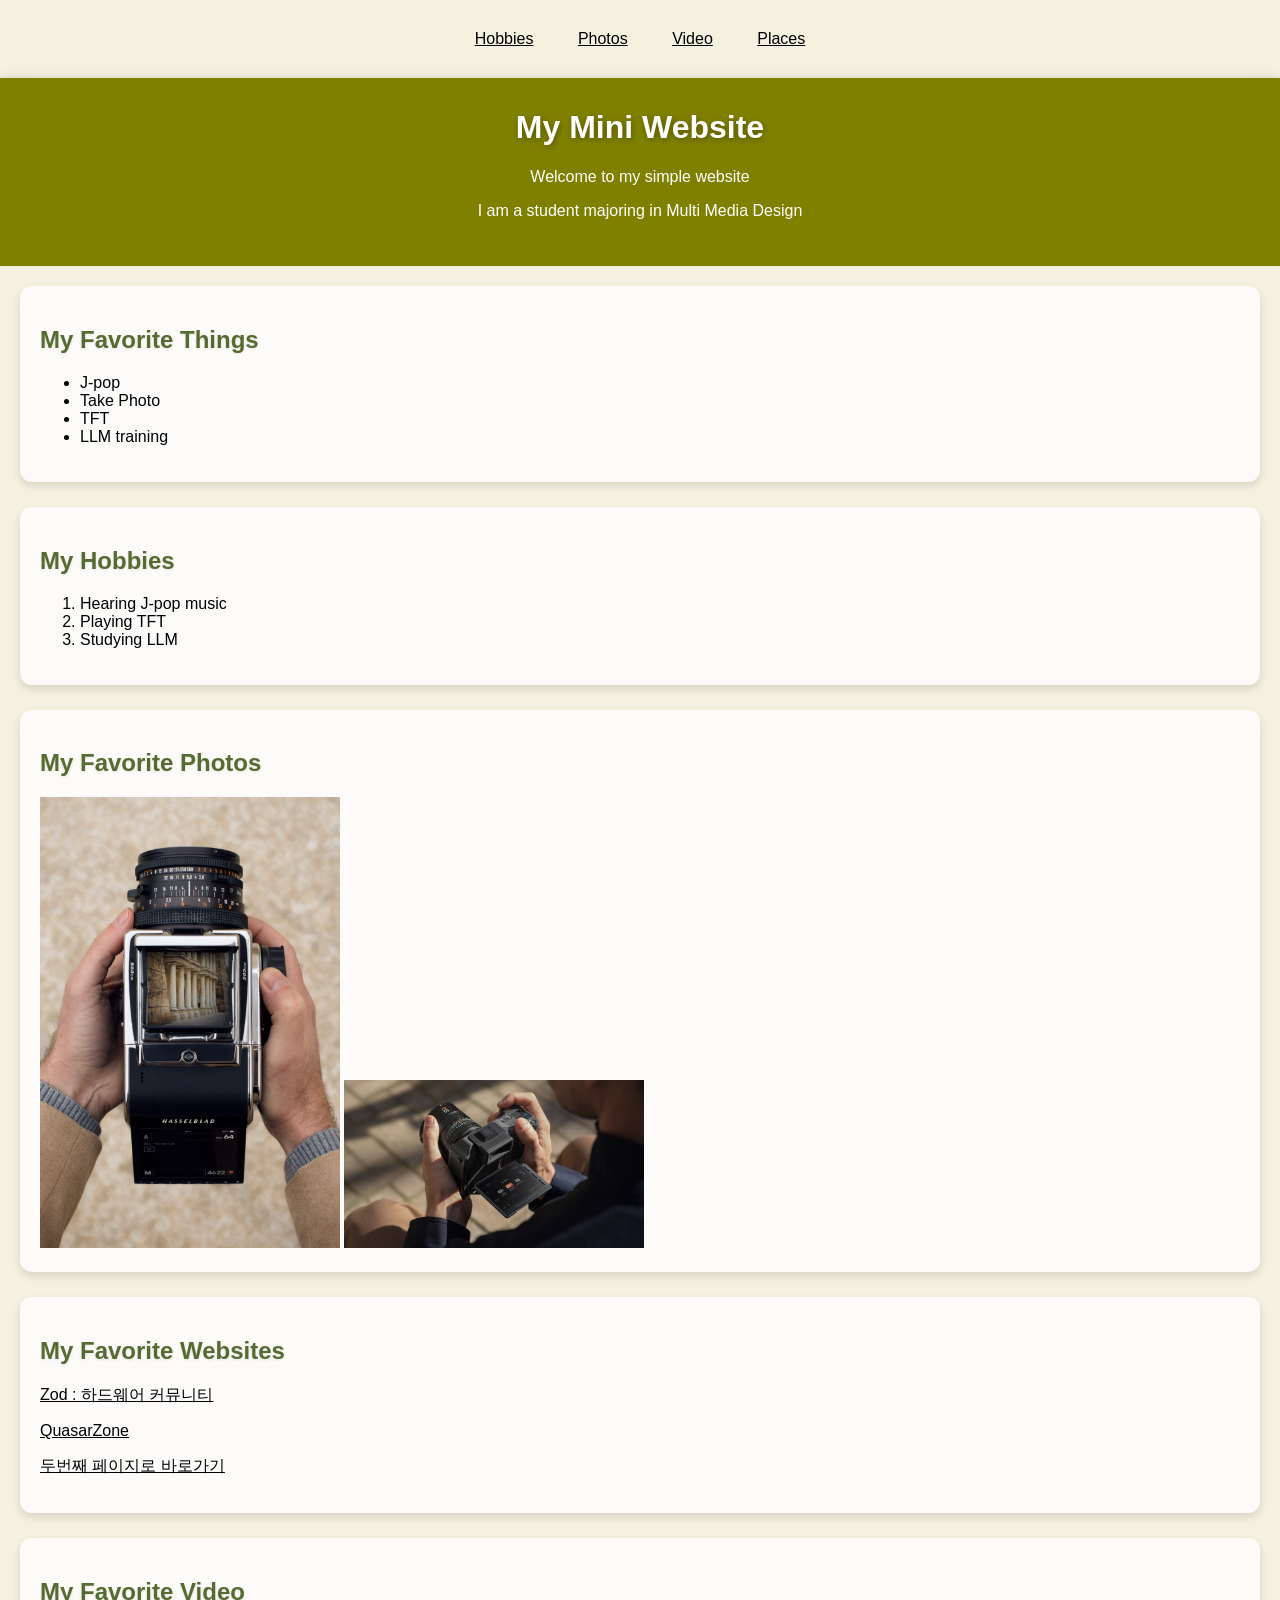
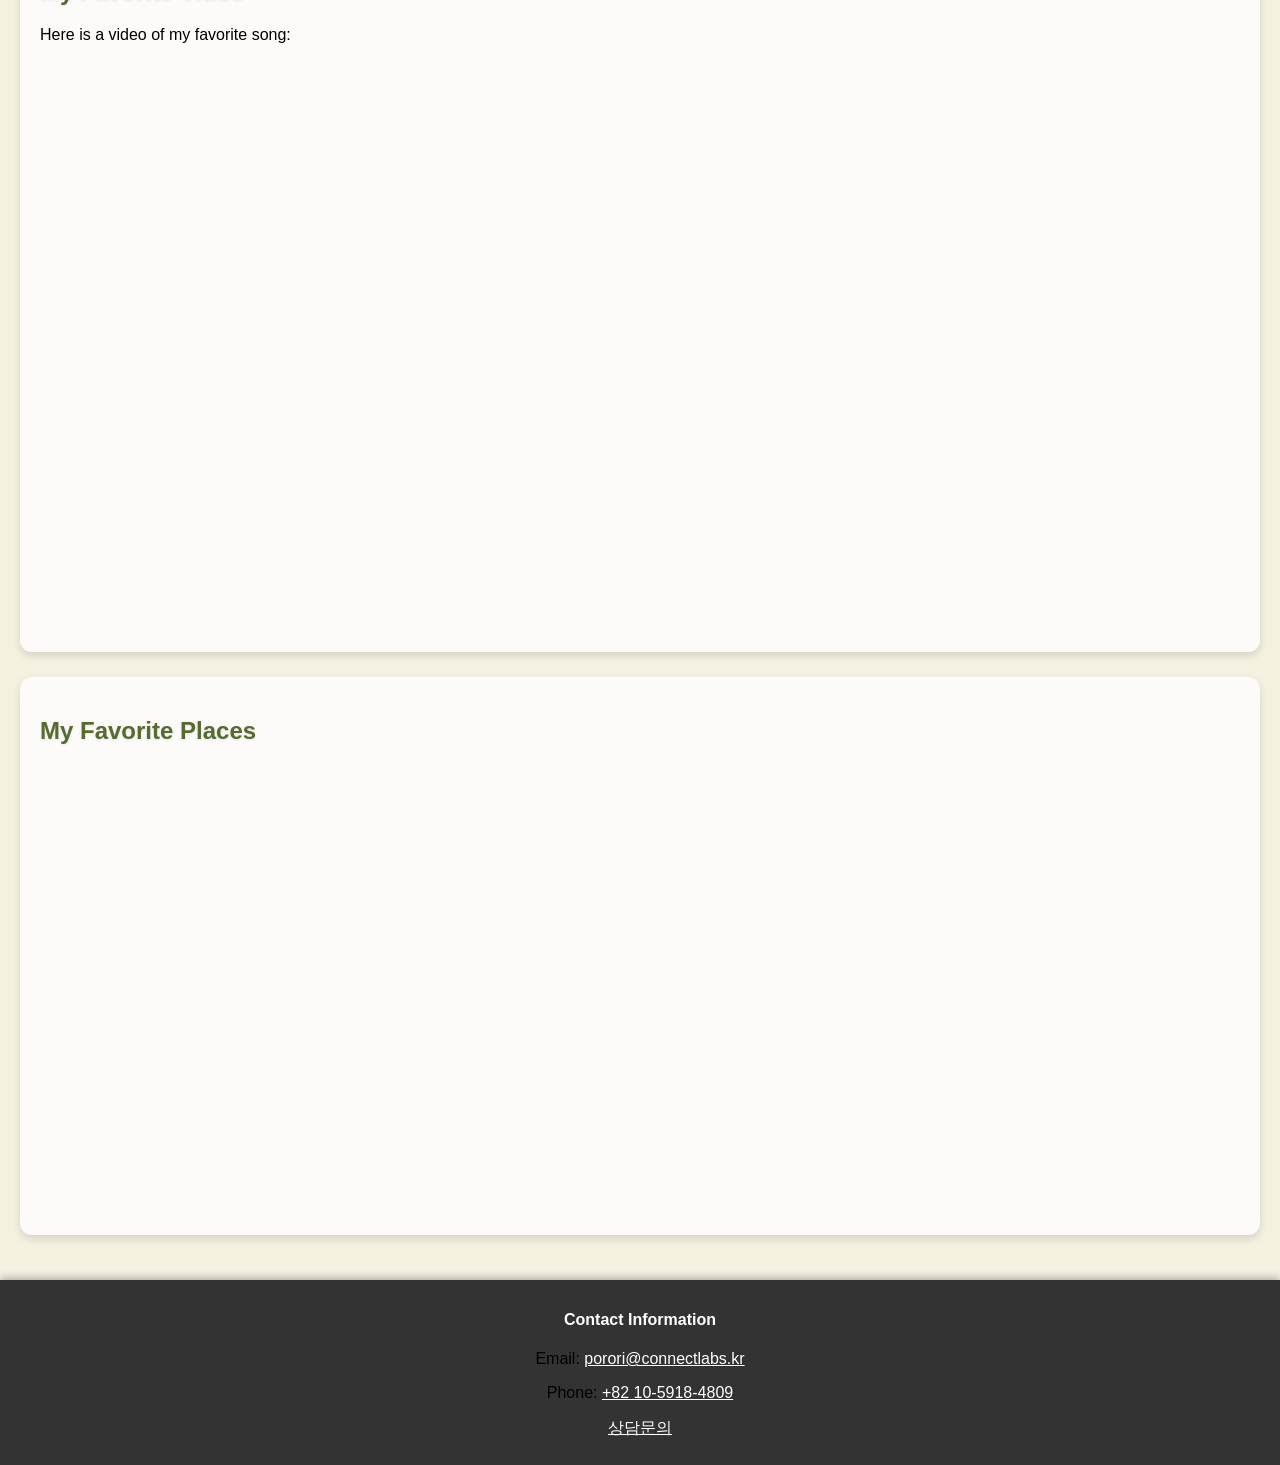
<file: index.html>
<html>
    <head>
        <meta charset="utf-8">
        <title>My Mini Website</title>
        <link rel="stylesheet" href="style.css">
    </head>
    <body>
     <nav>
        <ul>
            <li> <a href="#my-hobbies">Hobbies</a></li>
            <li> <a href="#my-favorite-photos">Photos</a></li>
            <li> <a href="#my-favorite-video">Video</a></li>
            <li> <a href="#my-favorite-places">Places</a></li>
        </ul>
     </nav>

     <header>
        <h1>My Mini Website</h1>
        <p>Welcome to my simple website</p>
        <p>I am a student majoring in Multi Media Design</p>
     </header>

     <section>
        <article>
            <h2 id="my-favorite-things">My Favorite Things</h2>
            <ul>
                <li>J-pop</li>
                <li>Take Photo</li>
                <li>TFT</li>
                <li>LLM training</li>
            </ul>
        </article>

        <article>
            <h2 id="my-hobbies">My Hobbies</h2>
            <ol>
                <li>Hearing J-pop music</li>
                <li>Playing TFT</li>
                <li>Studying LLM</li>
            </ol>
        </article>

        <article>
            <h2 id="my-favorite-photos">My Favorite Photos</h2>
            <img src="907X with CFV 100C.jpeg" width="300" alt="907X">
            <img src="x2d2_100C.jpg" width="300" alt="jelly x2d2">
        </article>

        <article>
            <h2 id="my-favorite-websites">My Favorite Websites</h2>
            <p><a href="https://zod.kr/" target="_blank" style="color:black">Zod : 하드웨어 커뮤니티</a></p>
            <p><a href="https://quasarzone.com/" target="_blank" style="color:black">QuasarZone</a></p>
            <p><a href="Page2.html" target="_blank" style="color:black"> 두번째 페이지로 바로가기</a></p>
        </article>

        <article>
            <h2 id="my-favorite-video">My Favorite Video</h2>
            <p>Here is a video of my favorite song:</p>
            <iframe width="1001" height="572" src="https://www.youtube.com/embed/vdruntTGf0s" title="Velours - Anomalie LIVE at Nexus ICA" frameborder="0" allow="accelerometer; autoplay; clipboard-write; encrypted-media; gyroscope; picture-in-picture; web-share" referrerpolicy="strict-origin-when-cross-origin" allowfullscreen></iframe>
        </article>

        <article>
            <h2 id="my-favorite-places">My Favorite Places</h2>
            <iframe src="https://www.google.com/maps/embed?pb=!1m18!1m12!1m3!1d104379.75140112647!2d128.51590794335937!3d35.159931799999995!2m3!1f0!2f0!3f0!3m2!1i1024!2i768!4f13.1!3m3!1m2!1s0x3568d2cec348ab89%3A0x53492fe06df53a66!2z7Jes7KKE7LWcIOuymuq9gw!5e0!3m2!1sko!2skr!4v1774436968083!5m2!1sko!2skr" width="600" height="450" style="border:0;" allowfullscreen="" loading="lazy" referrerpolicy="no-referrer-when-downgrade"></iframe>
        </article>
     </section>

     <footer>
        <h4>Contact Information</h4>
        <p>Email: <a href="mailto:porori@connectlabs.kr">porori@connectlabs.kr</a></p>
        <p>Phone: <a href="tel:+821059184809">+82 10-5918-4809</a></p>
        <p><a href="Page2.html" target="_blank">상담문의</a></p>
     </footer>
    </body>
</html>
</file>
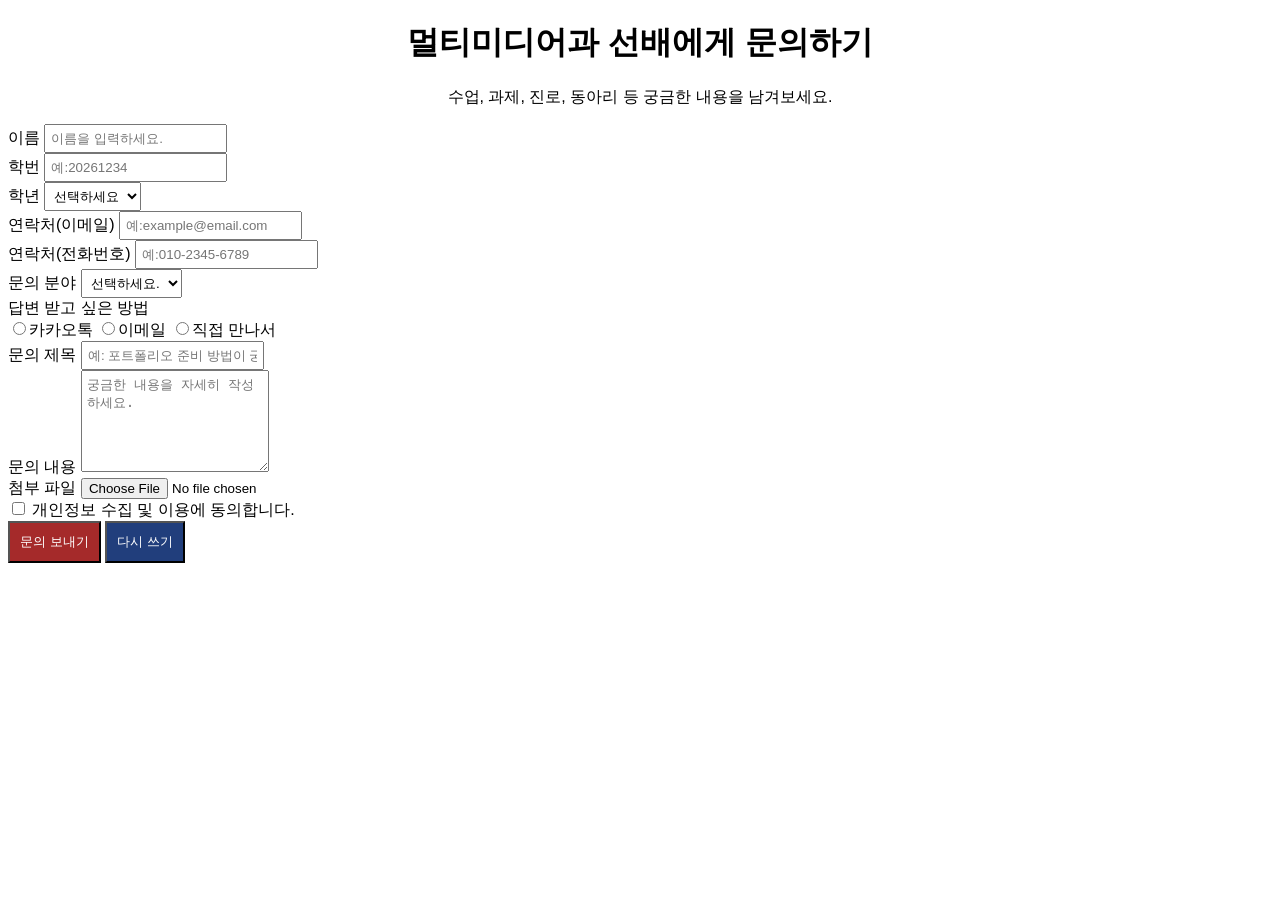
<file: Page2.html>
<!DOCTYPE html>
<html lang="en">
<head>
    <meta charset="UTF-8">
    <meta name="viewport" content="width=device-width, initial-scale=1.0">
    <title>상담 문의</title>
    <style>
      body{
         font-family: Arial, Helvetica, sans-serif;
      }

      h1, p {
         text-align: center;
      }
     
      input[type="reset"]{
         padding:10px;
         background-color:rgb(33, 62, 124);
         color:white;
         text-align: center;
      }

      input[type="submit"]{
         padding:10px;
         background-color: brown;
         color:white;
      }
      
     select, textarea, input[type="text"], input[type="email"], input[type="tel"] {
      padding:5px;
     }
   

    </style>
</head>
<body>
    
    <h1>멀티미디어과 선배에게 문의하기</h1>
    <p>수업, 과제, 진로, 동아리 등 궁금한 내용을 남겨보세요.</p>

    <form action="#" method="get">

        <div>
            <label for="username">이름</label>
            <input type="text" placeholder="이름을 입력하세요." name="username"> 
        </div>

        <div>
            <label for="student-id">학번</label>
            <input type="text" placeholder="예:20261234" name="student-id">
        </div>

         <div>
            <label for="grade">학년</label>
            <select name="grade">
                <option value="">선택하세요</option>
                <option value="1">1학년</option>
                <option value="2">2학년</option>
                <option value="3">3학년</option>
            </select>
         </div>

         <div>
            <label for="email">연락처(이메일)</label>
            <input type="email" placeholder="예:example@email.com" name="email">
         </div>

         <div>
            <label for="phone">연락처(전화번호)</label>
            <input type="tel" placeholder="예:010-2345-6789" name="phone">
         </div>
      
         <div>
            <label for="category">문의 분야</label>
            <select name="category">
                <option value="">선택하세요.</option>
                <option value="class">수업</option>
                <option value="assignment">과제</option>
                <option value="portfolio">포트폴리오</option>
                <option value="career">진로</option>
                <option value="club">동아리</option>
            </select>
         </div>

         <div>
            <label>답변 받고 싶은 방법</label>
            <br>
            <label><input type="radio" name="reply" value="kakao">카카오톡</label>
            <label> <input type="radio" name="reply" value="email">이메일</label>
            <label><input type="radio" name="reply" value="offline">직접 만나서</label>
         </div>

         <div>
            <label for="title">문의 제목</label>
            <input type="text" name="title" placeholder="예: 포트폴리오 준비 방법이 궁금해요.">
         </div>

         <div>
            <label for="content">문의 내용</label>
            <textarea name="content" placeholder="궁금한 내용을 자세히 작성하세요." rows="6"></textarea>
         </div>

         <div>
            <label for="file">첨부 파일</label>
            <input type="file" name="file">
         </div>

         <div>
            <label>
                <input type="checkbox" name="agree">
                개인정보 수집 및 이용에 동의합니다.
            </label>
         </div>

         <div>
            <input type="submit" value="문의 보내기">
            <input type="reset" value="다시 쓰기">
         </div>

    </form>
   
</body>
</html>
</file>
<file: style.css>
* {
    font-family: 'Segoe UI', Tahoma, Geneva, Verdana, sans-serif;
}

body {
    margin: 0;
}

nav {
    background-color: #f5f1e1;
    -webkit-box-shadow: 0 2px 8px rgba(0,0,0,0.2);
    -moz-box-shadow: 0 2px 8px rgba(0,0,0,0.2);
    box-shadow: 0 2px 8px rgba(0,0,0,0.2);
}

nav ul {
    list-style: none;
    text-align: center;
    padding: 30px;
    margin-bottom: 0;
}

nav ul li {
    display: inline;
    margin: 20px;
}

nav a {
    text-decoration: underline;
    color: black;
    transition: color 0.2s ease;
}

nav a:hover {
    color: darkolivegreen;
}

header {
    background-color: olive;
    text-align: center;
    padding: 10px;
    padding-bottom: 30px;
    -webkit-box-shadow: 0 4px 12px rgba(0,0,0,0.3);
    -moz-box-shadow: 0 4px 12px rgba(0,0,0,0.3);
    box-shadow: 0 4px 12px rgba(0,0,0,0.3);
}

section {
    background-color: rgb(245, 241, 225);
    padding: 20px;
}

footer {
    background-color: #333;
    text-align: center;
    padding: 10px;
    -webkit-box-shadow: 0 -2px 8px rgba(0,0,0,0.3);
    -moz-box-shadow: 0 -2px 8px rgba(0,0,0,0.3);
    box-shadow: 0 -2px 8px rgba(0,0,0,0.3);
}

article {
    background-color: rgb(252, 251, 250);
    padding: 20px;
    margin-bottom: 25px;
    border-radius: 12px;
    -webkit-box-shadow: 0 4px 8px rgba(0,0,0,0.12);
    -moz-box-shadow: 0 4px 8px rgba(0,0,0,0.12);
    box-shadow: 0 4px 8px rgba(0,0,0,0.12);
    transition: box-shadow 0.2s ease, transform 0.2s ease;
}

article:hover {
    -webkit-box-shadow: 0 8px 20px rgba(0,0,0,0.18);
    -moz-box-shadow: 0 8px 20px rgba(0,0,0,0.18);
    box-shadow: 0 8px 20px rgba(0,0,0,0.18);
    transform: translateY(-2px);
}

a {
    color: white;
}

h1 {
    color: white;
    -webkit-text-shadow: 1px 2px 6px rgba(0,0,0,0.35);
    text-shadow: 1px 2px 6px rgba(0,0,0,0.35);
}

h2 {
    color: darkolivegreen;
    text-shadow: 0 1px 3px rgba(0,0,0,0.1);
}

h4 {
    color: white;
}

.foot-p {
    color: white;
}

header > p {
    color: white;
}
</file>
